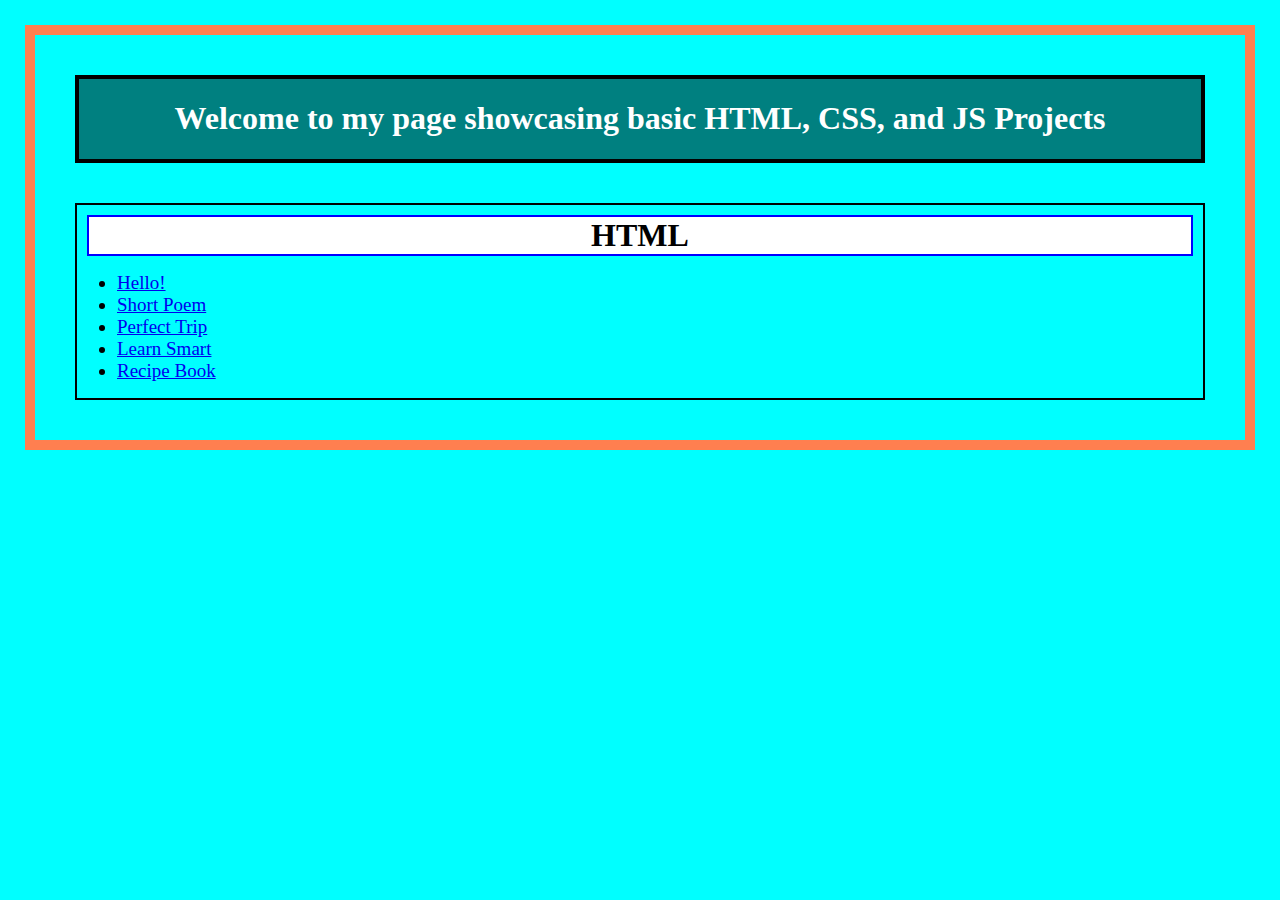
<file: webdevbasics/index.html>
<!DOCTYPE html>
<html lang="en">

<head>
  <meta charset="UTF-8">
  <meta name="viewport" content="width=device-width, initial-scale=1.0">
  <title>Intro to Web Dev</title>
  <link rel="stylesheet" href="style.css">
</head>

<body>
  <!-- Main div w/ class of card for entire page -->
  <div class="card-main">
    <h1 class="intro">Welcome to my page showcasing basic HTML, CSS, and JS Projects</h1>
  </div>

    <!-- Moving on to link the other partitions -->
    <div class="card">
      <h1 class="section-heading">HTML</h1>
      <ul>
        <!-- Adding link to hello -->
        <li>
          <a href="./HTML/hello.html">Hello!</a>
        </li>
        <!-- Adding link to shortPoem -->
        <li>
          <a href="./HTML/shortPoem.html">Short Poem</a>
        </li>
        <!-- Adding link to the Perfect Trip -->
        <li>
          <a href="./HTML/perfectTrip.html">Perfect Trip</a>
        </li>
        <!-- Adding link to smartLearning -->
        <li>
          <a href="./HTML/smartLearning.html">Learn Smart</a>
        </li>
        <!-- Adding link to recipeBook -->
        <li>
          <a href="./HTML/recipeBook.html">Recipe Book</a>
        </li>
      </ul>
    </div>
    








  
  
  
  

</body>

</html>
</file>
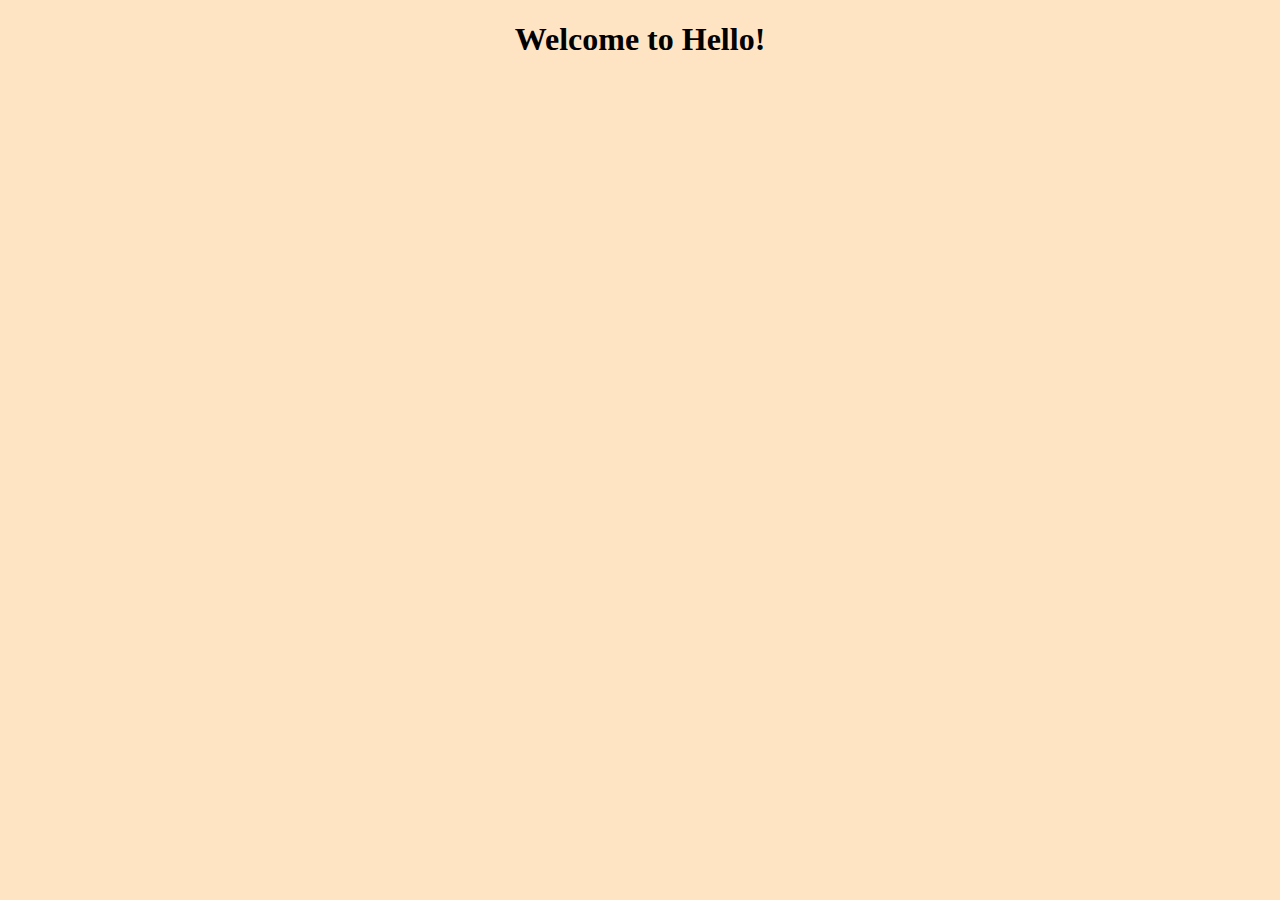
<file: webdevbasics/HTML/hello.html>
<!DOCTYPE html>
<html lang="en">
<head>
  <meta charset="UTF-8">
  <meta name="viewport" content="width=device-width, initial-scale=1.0">
  <title>Hello!</title>
  <style>
    body {
      background-color: bisque;
      text-align: center;
    }
  </style>

</head>

<body>
  <h1>Welcome to Hello!</h1>
</body>
</html>
</file>
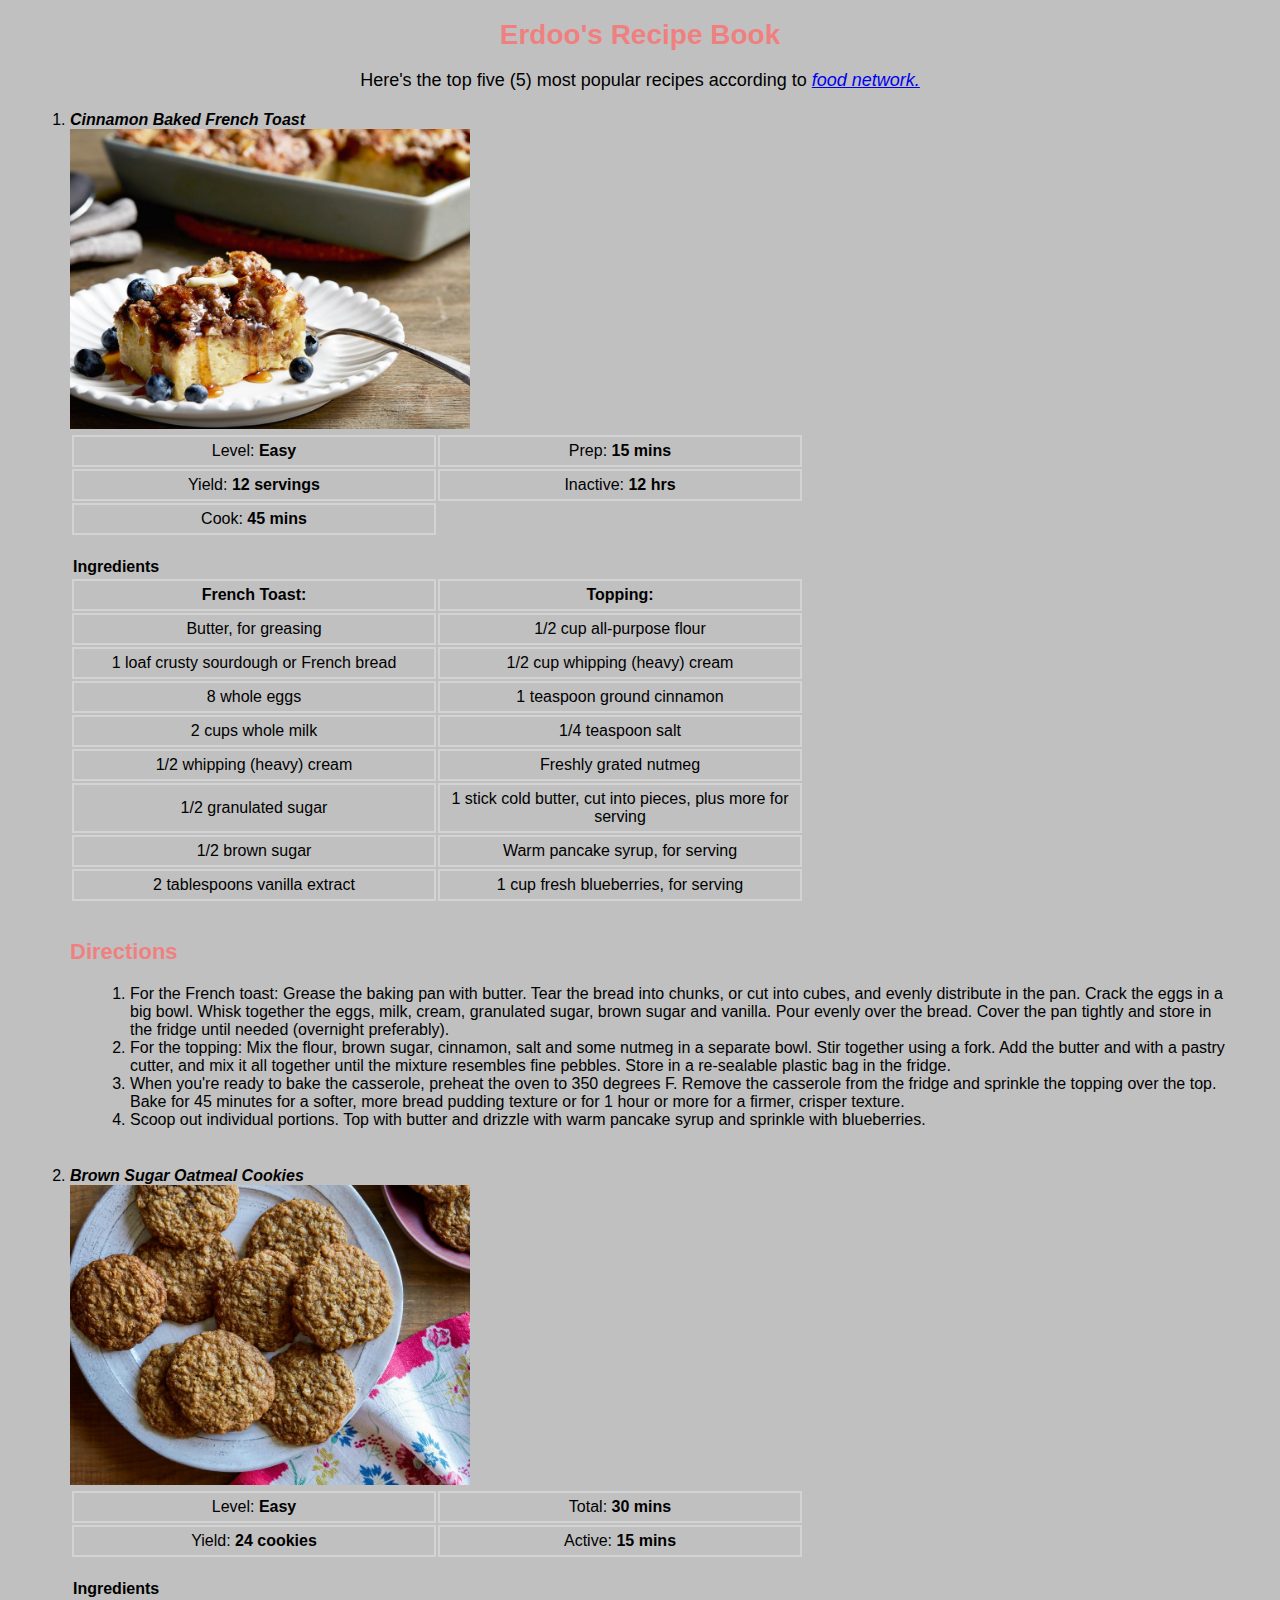
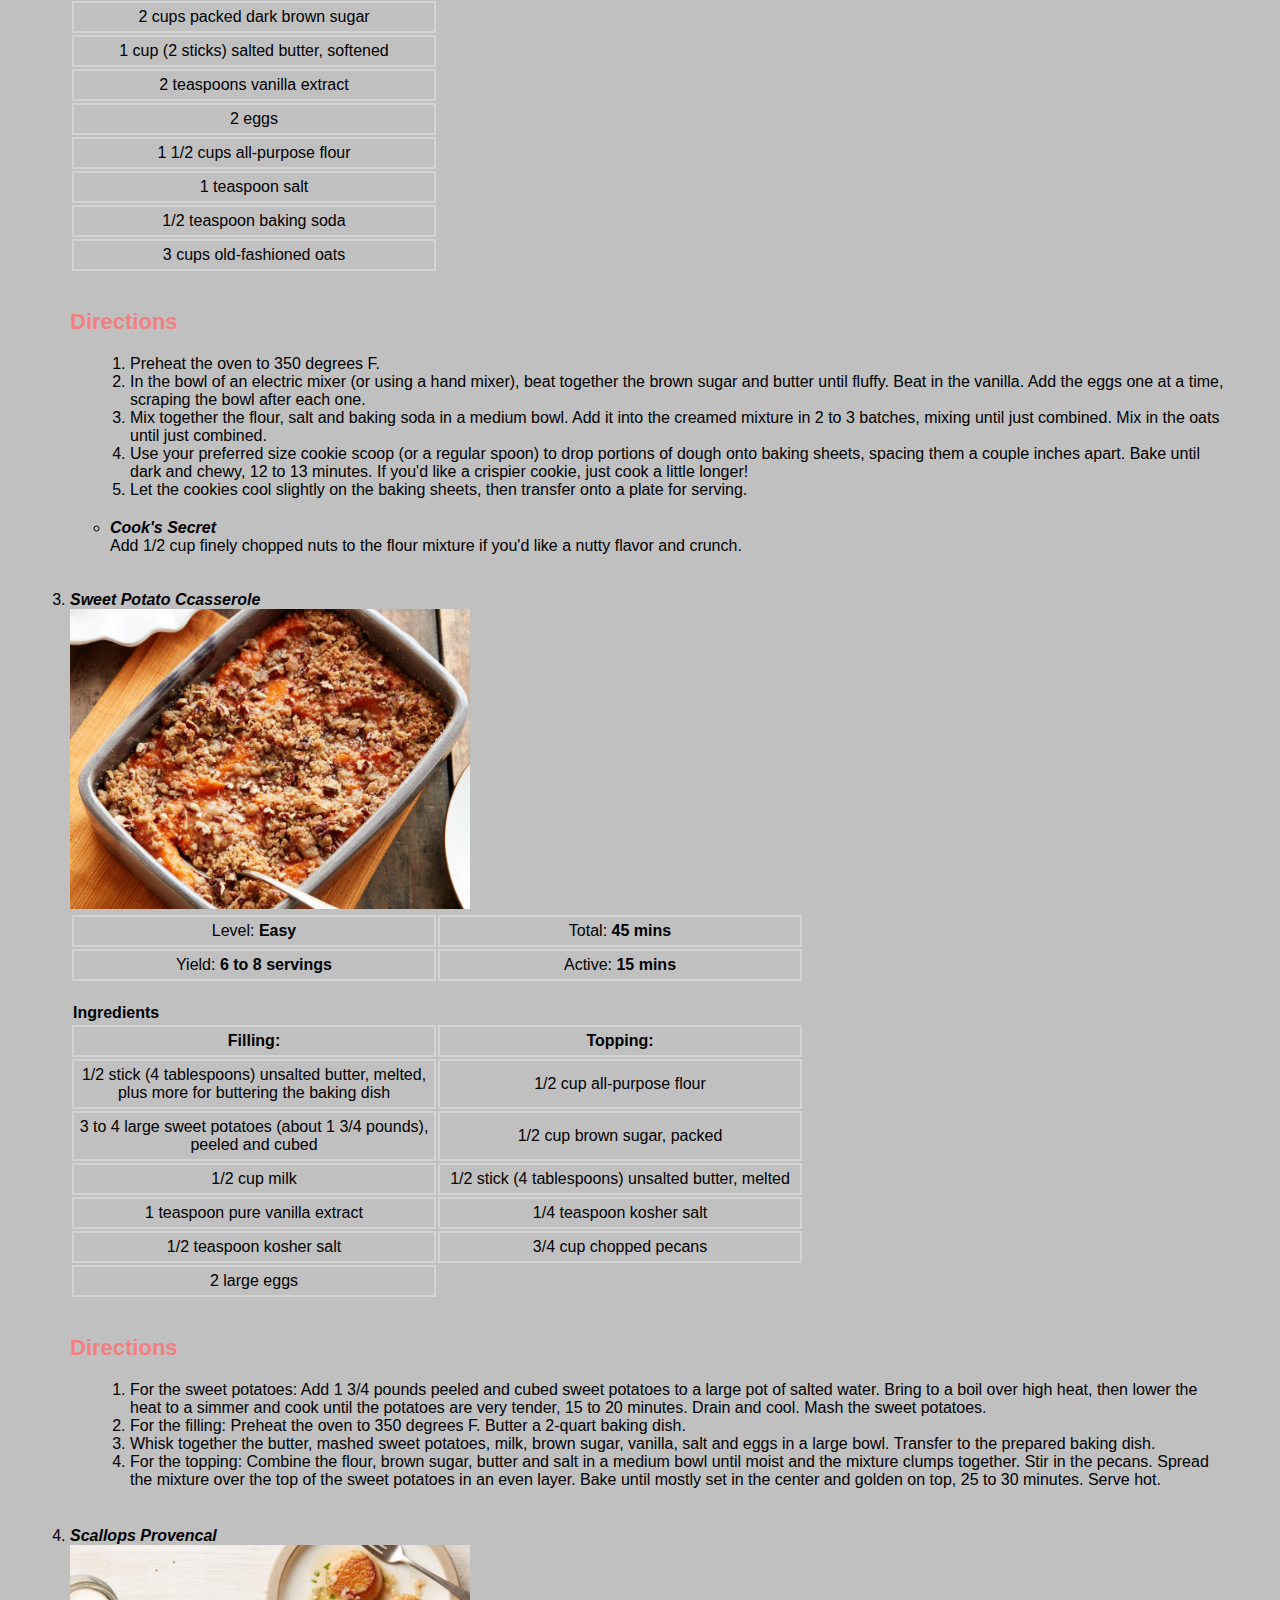
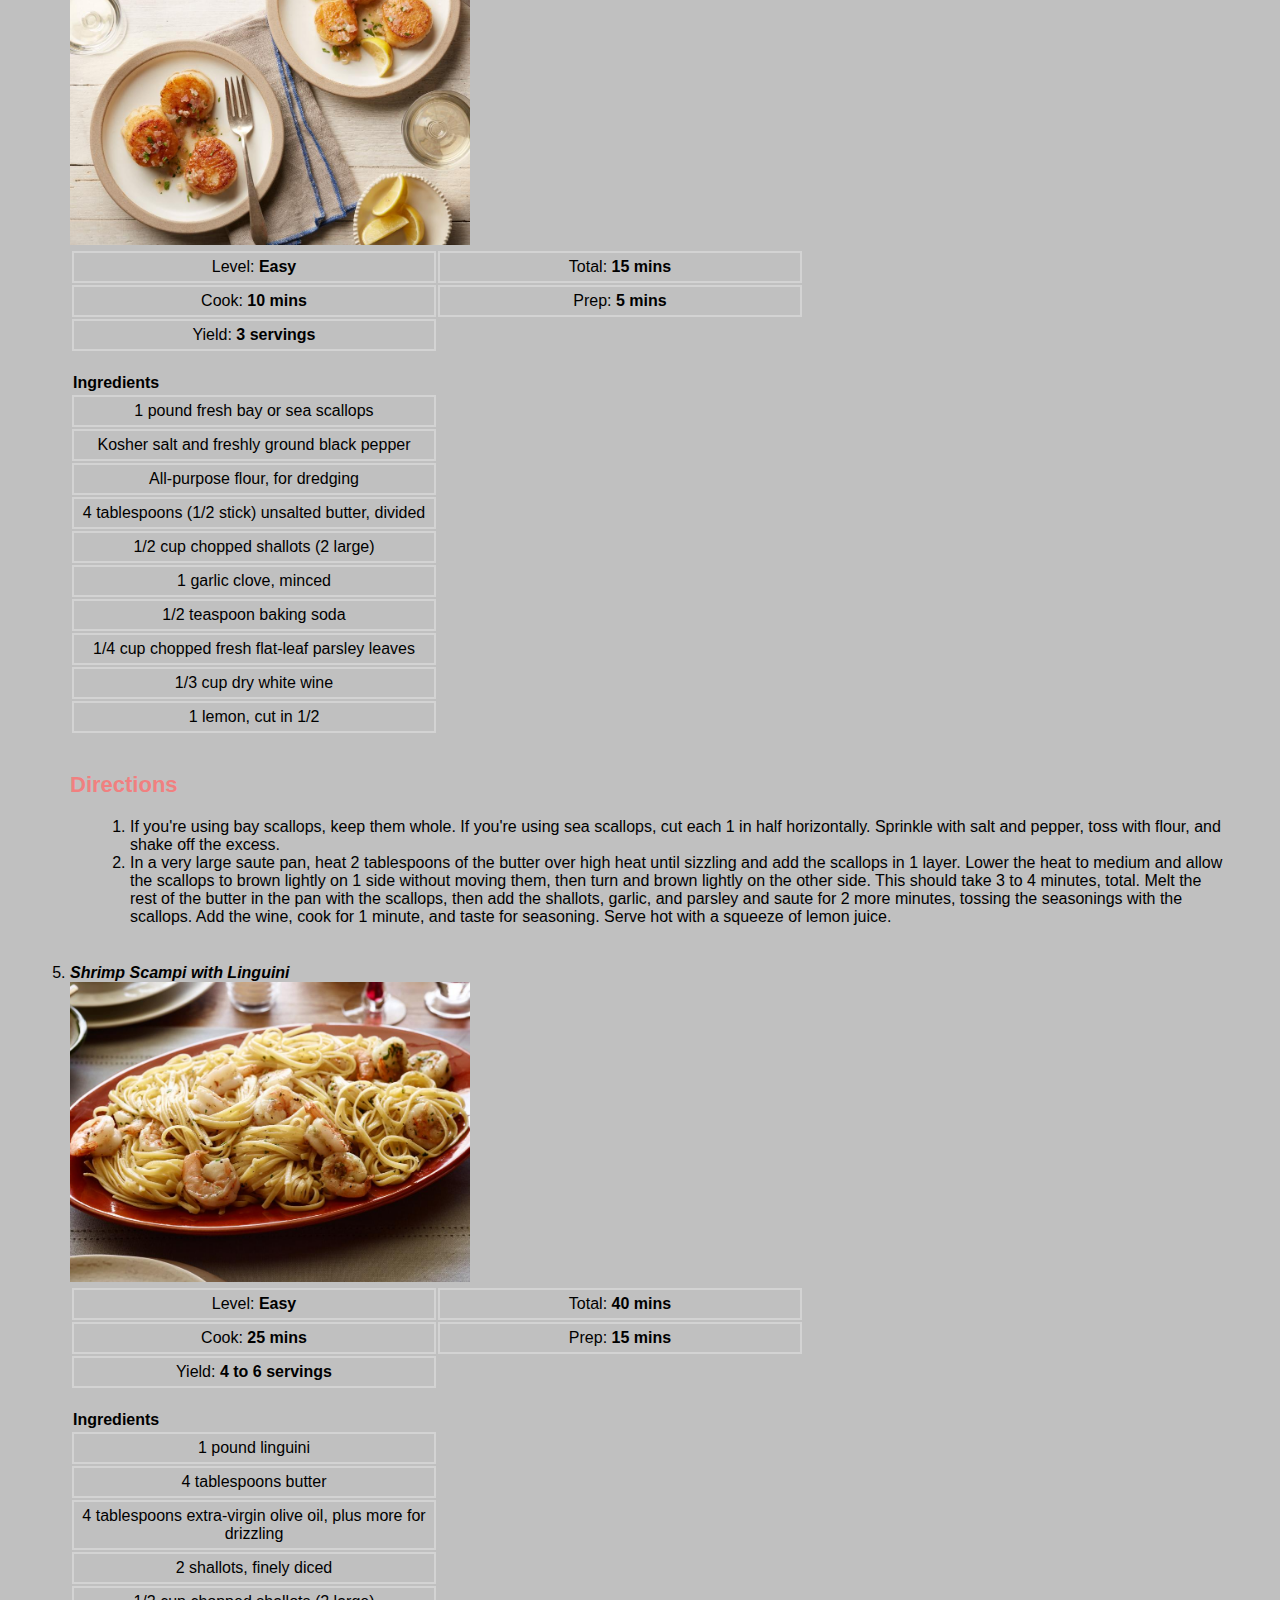
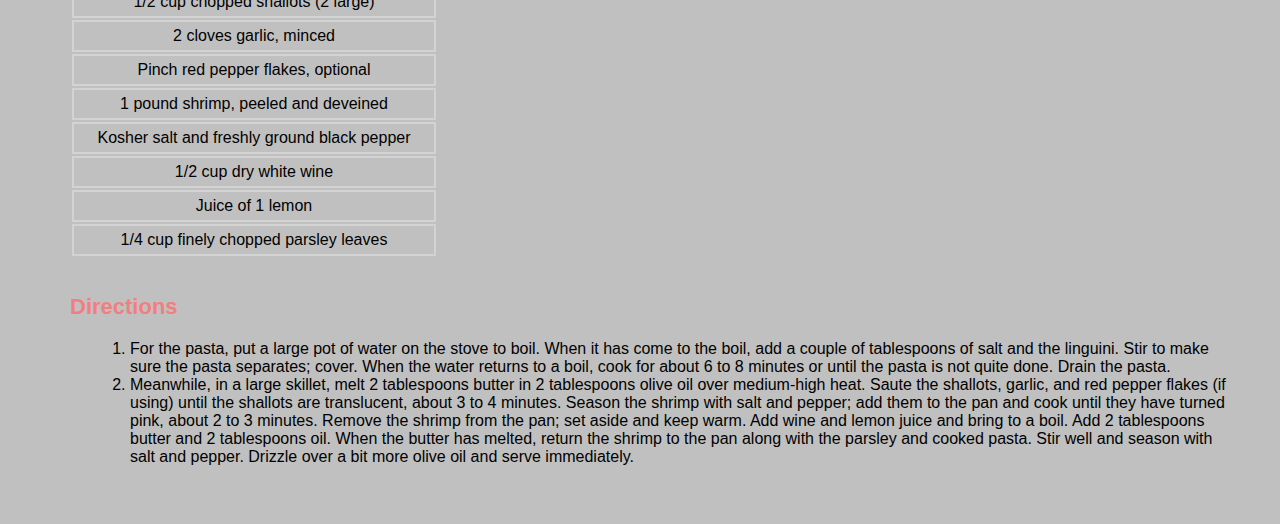
<file: webdevbasics/HTML/recipeBook.html>
<!DOCTYPE html>
<html lang="en">
<head>
  <meta charset="UTF-8">
  <meta name="viewport" content="width=device-width, initial-scale=1.0">
  <title>Recipe Book</title>
  <style>
    body {
      background-color: silver;
      text-align: center;
      font-family: 'Segoe UI', Tahoma, Geneva, Verdana, sans-serif;
      margin: 10px;
    }

    h1 {
      color: lightcoral;
      font-size: 28px;
    }

    h2 {
      color: lightcoral;
      font-size: 22px;
      text-align: left;
    }

    p {
      font-size: 18px;
    }

    ol {
      text-align: left;
      margin: 20px;
    }

    thead {
      width: 250px;
      border: lightslategrey 3px solid;
      margin: 20px;
    }
    
    td {
      border: lightgray 2px solid;
      width: 350px;
      padding: 5px;
      /* margin: auto; */
      text-align: center;
      /* justify-content: center; */
    }
    

  </style>
</head>
<body>
  <h1>Erdoo's Recipe Book</h1>
  <p>Here's the top five (5) most popular recipes according to <a href="https://www.foodnetwork.com/" target="_blank"><em>food network.</em></a></p>

  <ol>
    <!-- Add first recipe item -->
    <li><strong><em>Cinnamon Baked French Toast</em></strong></li>
    <div style="text-align: left;"><img src="../images/cinnamon_baked_french_toast.jpeg" alt="Cinnamon Baked French Toast" width="400" height="300"></div>
    <!-- Make quick overview table of all it will take require to make the cinnamon baked french toast -->
  <table>
    <tr>
      <td>Level: <strong>Easy</strong></td>
      <td>Prep: <strong>15 mins</strong></td>
    </tr>
    <tr>
      <td>Yield: <strong>12 servings</strong></td>
      <td>Inactive: <strong>12 hrs</strong></td>
    </tr>
    <tr>
      <td>Cook: <strong>45 mins</strong></td>
    </tr>
  </table>
  <br>

  <table>
    <thead>
      <th><strong>Ingredients</strong></th>
    </thead>
    <tbody>
      <tr>
        <td><strong>French Toast:</strong></td>
        <td><strong>Topping:</strong></td>
      </tr>
      <tr>
        <td>Butter, for greasing</td>
        <td>1/2 cup all-purpose flour</td>
      </tr>
      <tr>
        <td>1 loaf crusty sourdough or French bread</td>
        <td>1/2 cup whipping (heavy) cream</td>
      </tr>
      <tr>
        <td>8 whole eggs</td>
        <td>1 teaspoon ground cinnamon</td>
      </tr>
      <tr>
        <td>2 cups whole milk</td>
        <td>1/4 teaspoon salt</td>
      </tr>
      <tr>
        <td>1/2 whipping (heavy) cream</td>
        <td>Freshly grated nutmeg</td>
      </tr>
      <tr>
        <td>1/2 granulated sugar</td>
        <td>1 stick cold butter, cut into pieces, plus more for serving</td>
      </tr>
      <tr>
        <td>1/2 brown sugar</td>
        <td>Warm pancake syrup, for serving</td>
      </tr>
      <td>2 tablespoons vanilla extract</td>
      <td>1 cup fresh blueberries, for serving</td>
    </tbody>
  </table>
  <br>
  <h2>Directions</h2>
  <ol>
    <li>
      For the French toast: Grease the baking pan with butter. Tear the bread into chunks, or cut into cubes, and evenly distribute in the pan. Crack the eggs in a big bowl. Whisk together the eggs, milk, cream, granulated sugar, brown sugar and vanilla. Pour evenly over the bread. Cover the pan tightly and store in the fridge until needed (overnight preferably).
    </li>
    <li>
      For the topping: Mix the flour, brown sugar, cinnamon, salt and some nutmeg in a separate bowl. Stir together using a fork. Add the butter and with a pastry cutter, and mix it all together until the mixture resembles fine pebbles. Store in a re-sealable plastic bag in the fridge.
    </li>
    <li>
      When you're ready to bake the casserole, preheat the oven to 350 degrees F. Remove the casserole from the fridge and sprinkle the topping over the top. Bake for 45 minutes for a softer, more bread pudding texture or for 1 hour or more for a firmer, crisper texture.
    </li>
    <li>
      Scoop out individual portions. Top with butter and drizzle with warm pancake syrup and sprinkle with blueberries.
    </li>
  </ol>
  <br>

  <!-- Adding second recipe item -->
  <li>
    <strong><em>Brown Sugar Oatmeal Cookies</em></strong>
  </li>
  <div style="text-align: left;"><img src="../images/brown_sugar_oatmeal_cookies.jpeg" alt="Brown Sugar Oatmeal Cookies" width="400" height="300"></div>
  <!-- Make quick overview table of all it will take require to make the brown sugar oatmeal cookies -->
  <table>
    <tr>
      <td>Level: <strong>Easy</strong></td>
      <td>Total: <strong>30 mins</strong></td>
    </tr>
    <tr>
      <td>Yield: <strong>24 cookies</strong></td>
      <td>Active: <strong>15 mins</strong></td>
    </tr>
  </table>
  <br>
  <table>
    <tr>
      <th><strong>Ingredients</strong></th>
    </tr>
    <tr>
      <td>2 cups packed dark brown sugar</td>
    </tr>
    <tr>
      <td>1 cup (2 sticks) salted butter, softened</td>
    </tr>
    <tr>
      <td>2 teaspoons vanilla extract</td>
    </tr>
    <tr>
      <td>2 eggs</td>
    </tr>
    <tr>
      <td>1 1/2 cups all-purpose flour</td>
    </tr>
    <tr>
      <td>1 teaspoon salt</td>
    </tr>
    <tr>
      <td>1/2 teaspoon baking soda</td>
    </tr>
    <tr>
      <td>3 cups old-fashioned oats</td>
    </tr>
  </table>
  <br>
  <h2>Directions</h2>
  <ol>
    <li>Preheat the oven to 350 degrees F.</li>
    <li>In the bowl of an electric mixer (or using a hand mixer), beat together the brown sugar and butter until fluffy. Beat in the vanilla. Add the eggs one at a time, scraping the bowl after each one.</li>
    <li>Mix together the flour, salt and baking soda in a medium bowl. Add it into the creamed mixture in 2 to 3 batches, mixing until just combined. Mix in the oats until just combined.</li>
    <li>Use your preferred size cookie scoop (or a regular spoon) to drop portions of dough onto baking sheets, spacing them a couple inches apart. Bake until dark and chewy, 12 to 13 minutes. If you'd like a crispier cookie, just cook a little longer!</li>
    <li>Let the cookies cool slightly on the baking sheets, then transfer onto a plate for serving.</li>
  </ol>
  <ul><li><em><strong>Cook's Secret</strong><br></em>
    Add 1/2 cup finely chopped nuts to the flour mixture if you'd like a nutty flavor and crunch.
  </li></ul>
  <br> <br>

  <!-- Adding third recipe item -->
  <li><strong><em>Sweet Potato Ccasserole</em></strong></li>
  <div style="text-align: left;"><img src="../images/sweet_potato_casserole.jpeg" alt="Sweet Potato Casserole" width="400" height="300"></div>
  <table>
    <tr>
      <td>Level: <strong>Easy</strong></td>
      <td>Total: <strong>45 mins</strong></td>
    </tr>
    <tr>
      <td>Yield: <strong>6 to 8 servings</strong></td>
      <td>Active: <strong>15 mins</strong></td>
    </tr>
  </table>
  <br>
  <table>
    <thead>
      <th><strong>Ingredients</strong></th>
    </thead>
    <tbody>
      <tr>
        <td><strong>Filling:</strong></td>
        <td><strong>Topping:</strong></td>
      </tr>
      <tr>
        <td>1/2 stick (4 tablespoons) unsalted butter, melted, plus more for buttering the baking dish</td>
        <td>1/2 cup all-purpose flour</td>
      </tr>
      <tr>
        <td>3 to 4 large sweet potatoes (about 1 3/4 pounds), peeled and cubed </td>
        <td>1/2 cup brown sugar, packed</td>
      </tr>
      <tr>
        <td>1/2 cup milk</td>
        <td>1/2 stick (4 tablespoons) unsalted butter, melted</td>
      </tr>
      <tr>
        <td>1 teaspoon pure vanilla extract</td>
        <td>1/4 teaspoon kosher salt</td>
      </tr>
      <tr>
        <td>1/2 teaspoon kosher salt</td>
        <td>3/4 cup chopped pecans</td>
      </tr>
      <tr>
        <td>2 large eggs</td>
      </tr>
    </tbody>
  </table>
  <br>
  <h2>Directions</h2>
  <ol>
    <li>
      For the sweet potatoes: Add 1 3/4 pounds peeled and cubed sweet potatoes to a large pot of salted water. Bring to a boil over high heat, then lower the heat to a simmer and cook until the potatoes are very tender, 15 to 20 minutes. Drain and cool. Mash the sweet potatoes.
    </li>
    <li>
      For the filling: Preheat the oven to 350 degrees F. Butter a 2-quart baking dish.
    </li>
    <li>
      Whisk together the butter, mashed sweet potatoes, milk, brown sugar, vanilla, salt and eggs in a large bowl. Transfer to the prepared baking dish.
    </li>
    <li>
      For the topping: Combine the flour, brown sugar, butter and salt in a medium bowl until moist and the mixture clumps together. Stir in the pecans. Spread the mixture over the top of the sweet potatoes in an even layer. Bake until mostly set in the center and golden on top, 25 to 30 minutes. Serve hot.
    </li>
  </ol>
  <br>


  <!-- Adding fourth recipe item -->
  <li><strong><em>Scallops Provencal</em></strong></li>
  <div style="text-align: left;"><img src="../images/scallops_provencal.jpeg" alt="Scallops Provencal" width="400" height="300"></div>
  <table>
    <tr>
      <td>Level: <strong>Easy</strong></td>
      <td>Total: <strong>15 mins</strong></td>
    </tr>
    <tr>
      <td>Cook: <strong>10 mins</strong></td>
      <td>Prep: <strong>5 mins</strong></td>
    </tr>
    <tr>
      <td>Yield: <strong>3 servings</strong></td>
    </tr>
  </table>
  <br>
  <table>
    <tr>
      <th><strong>Ingredients</strong></th>
    </tr>
    <tr>
      <td>1 pound fresh bay or sea scallops</td>
    </tr>
    <tr>
      <td>Kosher salt and freshly ground black pepper</td>
    </tr>
    <tr>
      <td>All-purpose flour, for dredging</td>
    </tr>
    <tr>
      <td>4 tablespoons (1/2 stick) unsalted butter, divided</td>
    </tr>
    <tr>
      <td>1/2 cup chopped shallots (2 large)</td>
    </tr>
    <tr>
      <td>1 garlic clove, minced</td>
    </tr>
    <tr>
      <td>1/2 teaspoon baking soda</td>
    </tr>
    <tr>
      <td>1/4 cup chopped fresh flat-leaf parsley leaves</td>
    </tr>
    <tr>
      <td>1/3 cup dry white wine</td>
    </tr>
    <tr>
      <td>1 lemon, cut in 1/2</td>
    </tr>
  </table>
  <br>
  <h2>Directions</h2>
  <ol>
    <li>
      If you're using bay scallops, keep them whole. If you're using sea scallops, cut each 1 in half horizontally. Sprinkle with salt and pepper, toss with flour, and shake off the excess.
    </li>
    <li>
      In a very large saute pan, heat 2 tablespoons of the butter over high heat until sizzling and add the scallops in 1 layer. Lower the heat to medium and allow the scallops to brown lightly on 1 side without moving them, then turn and brown lightly on the other side. This should take 3 to 4 minutes, total. Melt the rest of the butter in the pan with the scallops, then add the shallots, garlic, and parsley and saute for 2 more minutes, tossing the seasonings with the scallops. Add the wine, cook for 1 minute, and taste for seasoning. Serve hot with a squeeze of lemon juice.
    </li>
  </ol>
  <br>

    <!-- Adding fifth recipe item -->
    <li><strong><em>Shrimp Scampi with Linguini</em></strong></li>
    <div style="text-align: left;"><img src="../images/shrimp_scampi_with_linguini.jpeg" alt="Shrimp Scampi with Linguini" width="400" height="300"></div>
    <table>
      <tr>
        <td>Level: <strong>Easy</strong></td>
        <td>Total: <strong>40 mins</strong></td>
      </tr>
      <tr>
        <td>Cook: <strong>25 mins</strong></td>
        <td>Prep: <strong>15 mins</strong></td>
      </tr>
      <tr>
        <td>Yield: <strong>4 to 6 servings</strong></td>
      </tr>
    </table>
    <br>
    <table>
      <tr>
        <th><strong>Ingredients</strong></th>
      </tr>
      <tr>
        <td>1 pound linguini</td>
      </tr>
      <tr>
        <td>4 tablespoons butter</td>
      </tr>
      <tr>
        <td>4 tablespoons extra-virgin olive oil, plus more for drizzling</td>
      </tr>
      <tr>
        <td>2 shallots, finely diced</td>
      </tr>
      <tr>
        <td>1/2 cup chopped shallots (2 large)</td>
      </tr>
      <tr>
        <td>2 cloves garlic, minced</td>
      </tr>
      <tr>
        <td>Pinch red pepper flakes, optional</td>
      </tr>
      <tr>
        <td>1 pound shrimp, peeled and deveined</td>
      </tr>
      <tr>
        <td>Kosher salt and freshly ground black pepper</td>
      </tr>
      <tr>
        <td>1/2 cup dry white wine</td>
      </tr>
      <tr>
        <td>Juice of 1 lemon</td>
      </tr>
      <tr>
        <td>1/4 cup finely chopped parsley leaves</td>
      </tr>
    </table>
    <br>
    <h2>Directions</h2>
    <ol>
      <li>
        For the pasta, put a large pot of water on the stove to boil. When it has come to the boil, add a couple of tablespoons of salt and the linguini. Stir to make sure the pasta separates; cover. When the water returns to a boil, cook for about 6 to 8 minutes or until the pasta is not quite done. Drain the pasta.
      </li>
      <li>
        Meanwhile, in a large skillet, melt 2 tablespoons butter in 2 tablespoons olive oil over medium-high heat. Saute the shallots, garlic, and red pepper flakes (if using) until the shallots are translucent, about 3 to 4 minutes. Season the shrimp with salt and pepper; add them to the pan and cook until they have turned pink, about 2 to 3 minutes. Remove the shrimp from the pan; set aside and keep warm. Add wine and lemon juice and bring to a boil. Add 2 tablespoons butter and 2 tablespoons oil. When the butter has melted, return the shrimp to the pan along with the parsley and cooked pasta. Stir well and season with salt and pepper. Drizzle over a bit more olive oil and serve immediately.
      </li>
    </ol>
    <br>





  </ol>


</body>
</html>
</file>
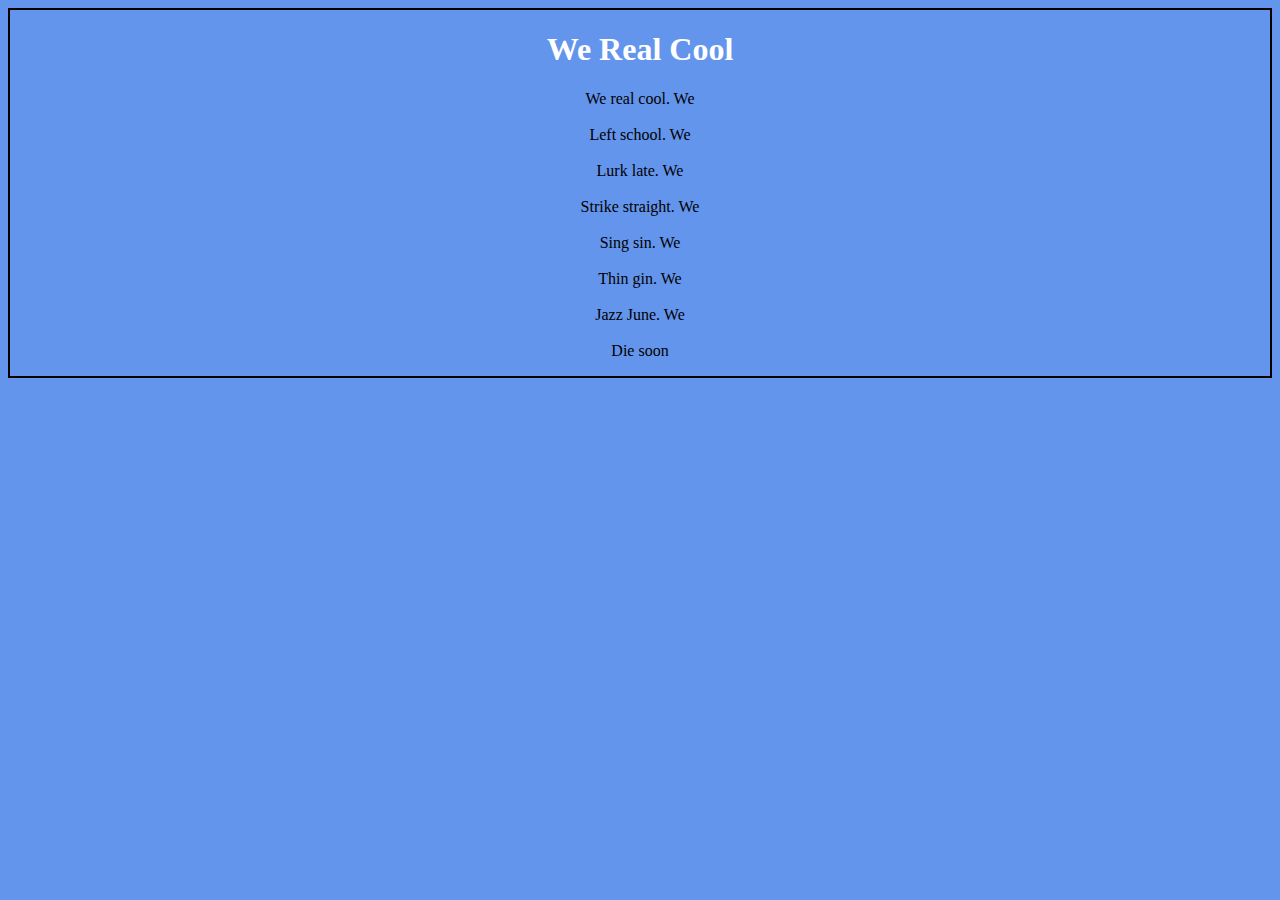
<file: webdevbasics/HTML/shortPoem.html>
<!DOCTYPE html>
<html lang="en">
<head>
  <meta charset="UTF-8">
  <meta name="viewport" content="width=device-width, initial-scale=1.0">
  <title>Poem</title>
  <style>
    body {
      background-color: cornflowerblue;
      text-align: center;
      border: 2px solid black; 
      /* Make border adjust to text content */
    }

    h1 {
      color: white;
    }
  </style>
</head>

<body>
  <h1>We Real Cool</h1>
  <p> We real cool. We <br> <br>
  Left school. We <br><br>
  Lurk late. We <br><br>
  Strike straight. We <br><br>
  Sing sin. We <br><br>
  Thin gin. We <br><br>
  Jazz June. We <br><br>
  Die soon </p>
</body>

</html>
</file>
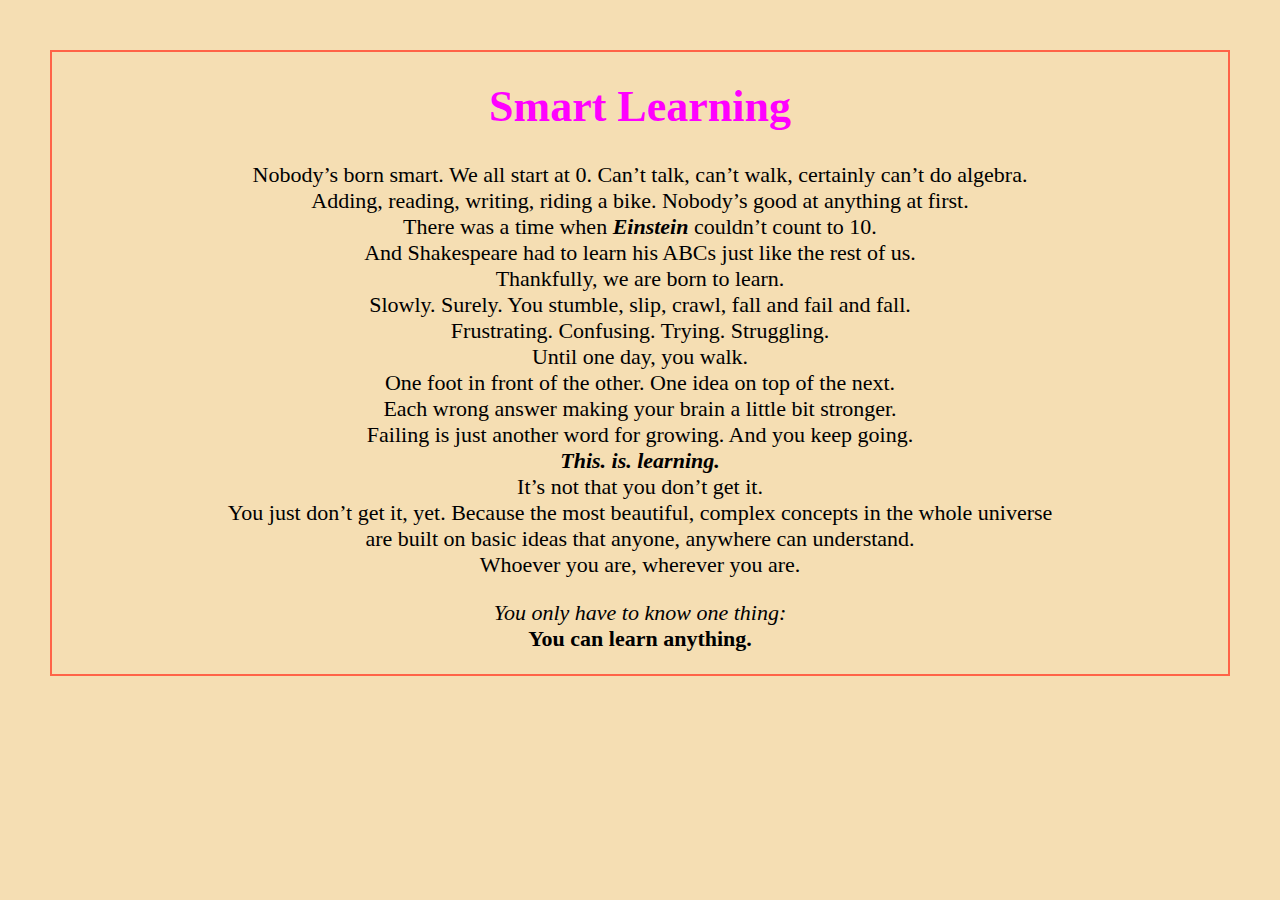
<file: webdevbasics/HTML/smartLearning.html>
<!DOCTYPE html>
<html lang="en">

<head>
  <meta charset="UTF-8">
  <meta name="viewport" content="width=device-width, initial-scale=1.0">
  <title>Learn Smart</title>
  <style>
    body {
      background-color: wheat;
      text-align: center;
      font-size: 22px;
      margin: 50px;
      /* padding: 100px; */
      border: tomato solid 2px;
    }

    h1 {
      color: magenta;
    }
  </style>
</head>

<body>
  <h1>Smart Learning</h1>
  <p>
    Nobody’s born smart. We all start at 0. Can’t talk, can’t walk, certainly can’t do algebra.<br>
    Adding, reading, writing, riding a bike. Nobody’s good at anything at first.<br>
    There was a time when <strong><em>Einstein</em></strong> couldn’t count to 10.<br>
    And Shakespeare had to learn his ABCs just like the rest of us.<br>
    Thankfully, we are born to learn.<br>
    Slowly. Surely. You stumble, slip, crawl, fall and fail and fall.<br>
    Frustrating. Confusing. Trying. Struggling.<br>
    Until one day, you walk.<br>
    One foot in front of the other. One idea on top of the next.<br>
    Each wrong answer making your brain a little bit stronger.<br>
    Failing is just another word for growing. And you keep going.<br>
    <strong><em>This. is. learning.</em></strong><br>
    It’s not that you don’t get it. <br>
    You just don’t get it, yet.
    Because the most beautiful, complex concepts in the whole universe<br>
    are built on basic ideas that anyone, anywhere can understand.<br>
    Whoever you are, wherever you are.<br>
    </p>
    <p>
    <em>You only have to know one thing:</em><br>
    <strong>You can learn anything.</strong>
    </p>
</body>

</html>
</file>
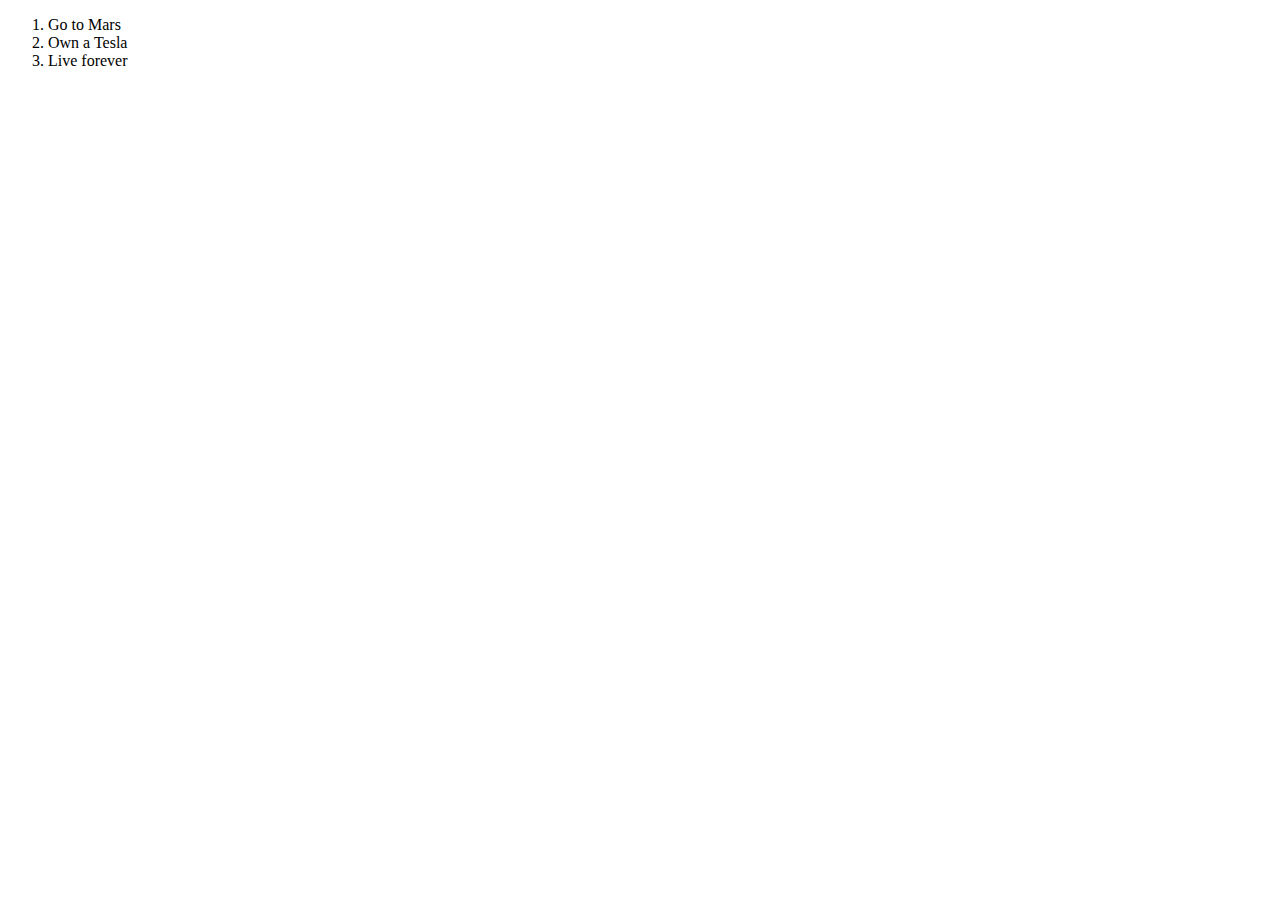
<file: webdevbasics/HTML/wishlist.html>
<!DOCTYPE html>
<html lang="en">

<head>
    <meta charset="UTF-8">
    <meta name="viewport" content="width=device-width, initial-scale=1.0">
    <title>WishList</title>
</head>

<body>
    <ol>
        <li>Go to Mars</li>
        <li>Own a Tesla</li>
        <li>Live forever</li>
    </ol>
</body>
<!-- NOTE TO SELF: MAKE THIS PAGE INTERACTIVE -->
</html>
</file>
<file: webdevbasics/style.css>
body {
  background-color: cyan;
  border: coral 10px solid;
  margin: 25px;
}

/* styling for the main card class */
.card-main {
  margin: 40px;
  background-color: teal;
  border: black 4px solid;
}

/* styling for the main heading - intro to page */
.intro {
  text-align: center;
  color: white;
}

/* styling for all card components */
.card {
  border: 2px solid black;
  margin: 40px;
}

.section-heading {
  text-align: center;
  border: blue 2px solid;
  margin: 10px;
  background-color: white;
}

li {
  font-size: 19px;
}
</file>
